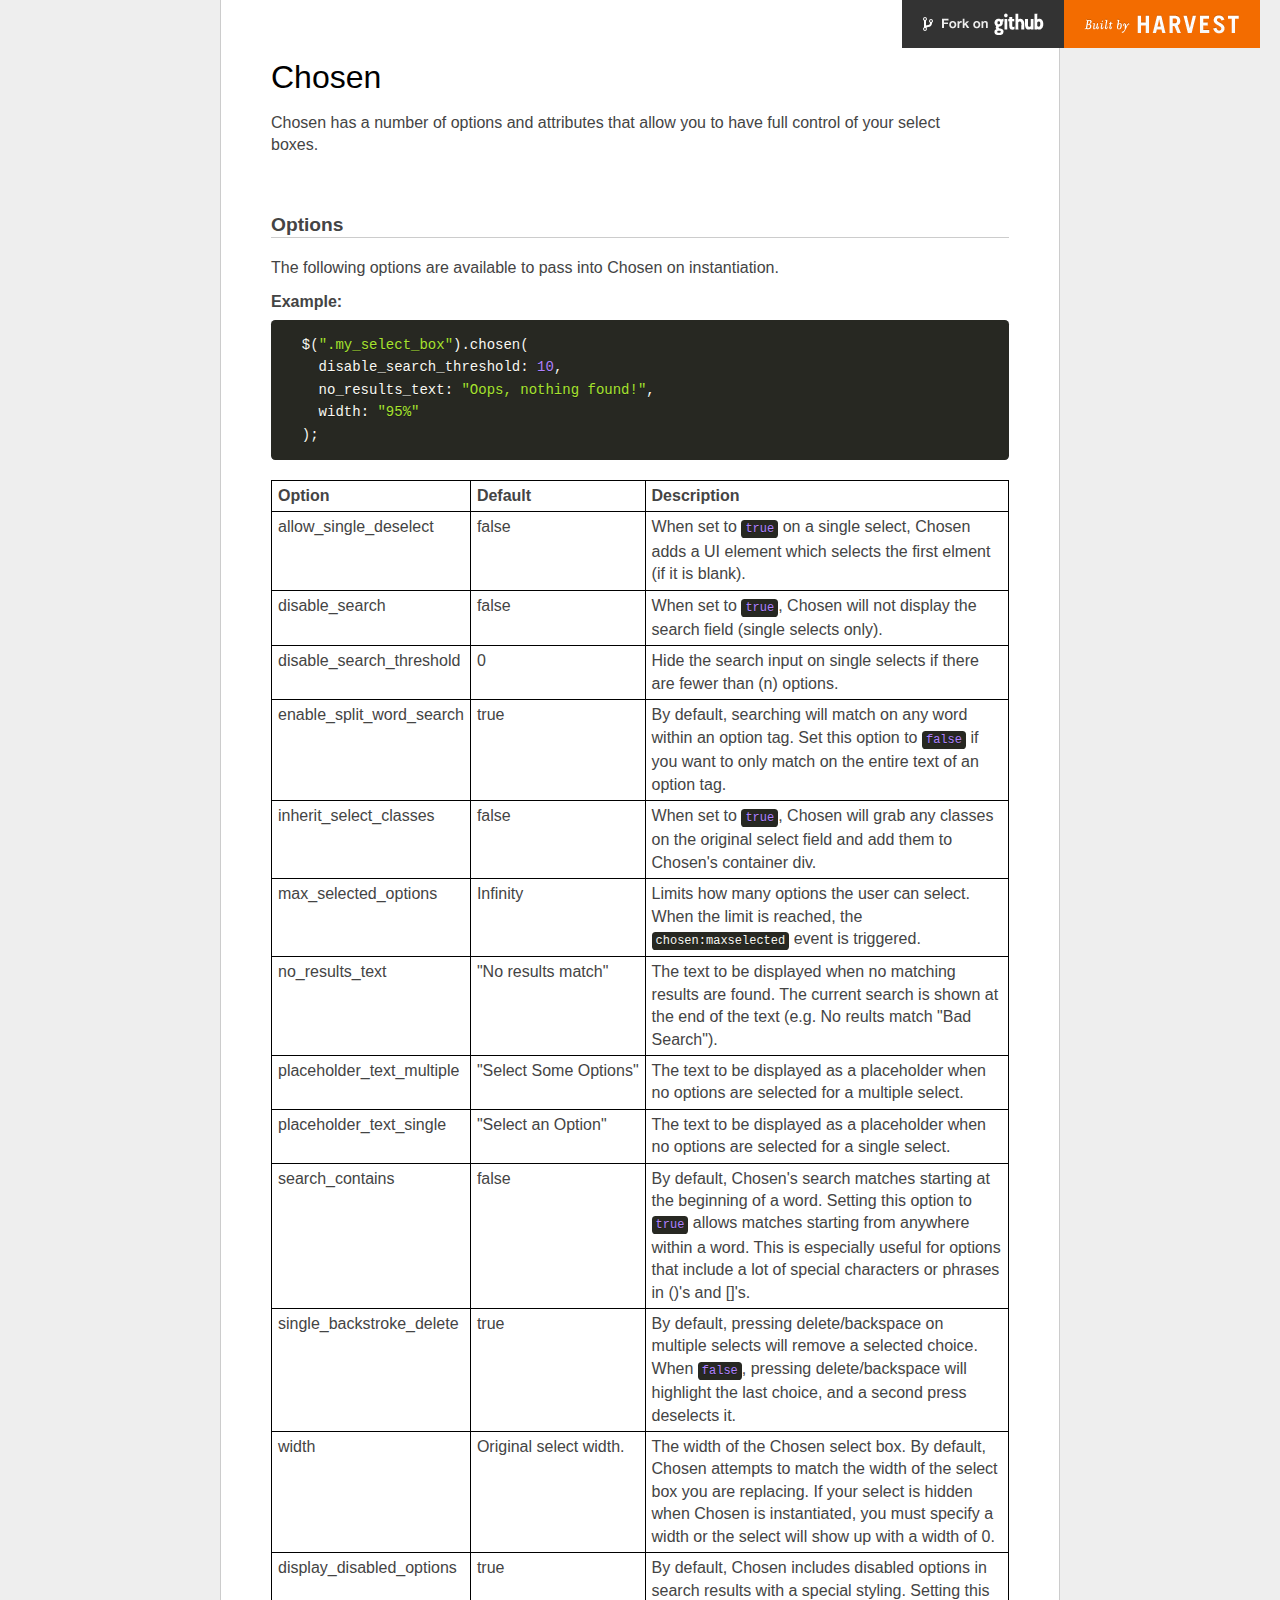
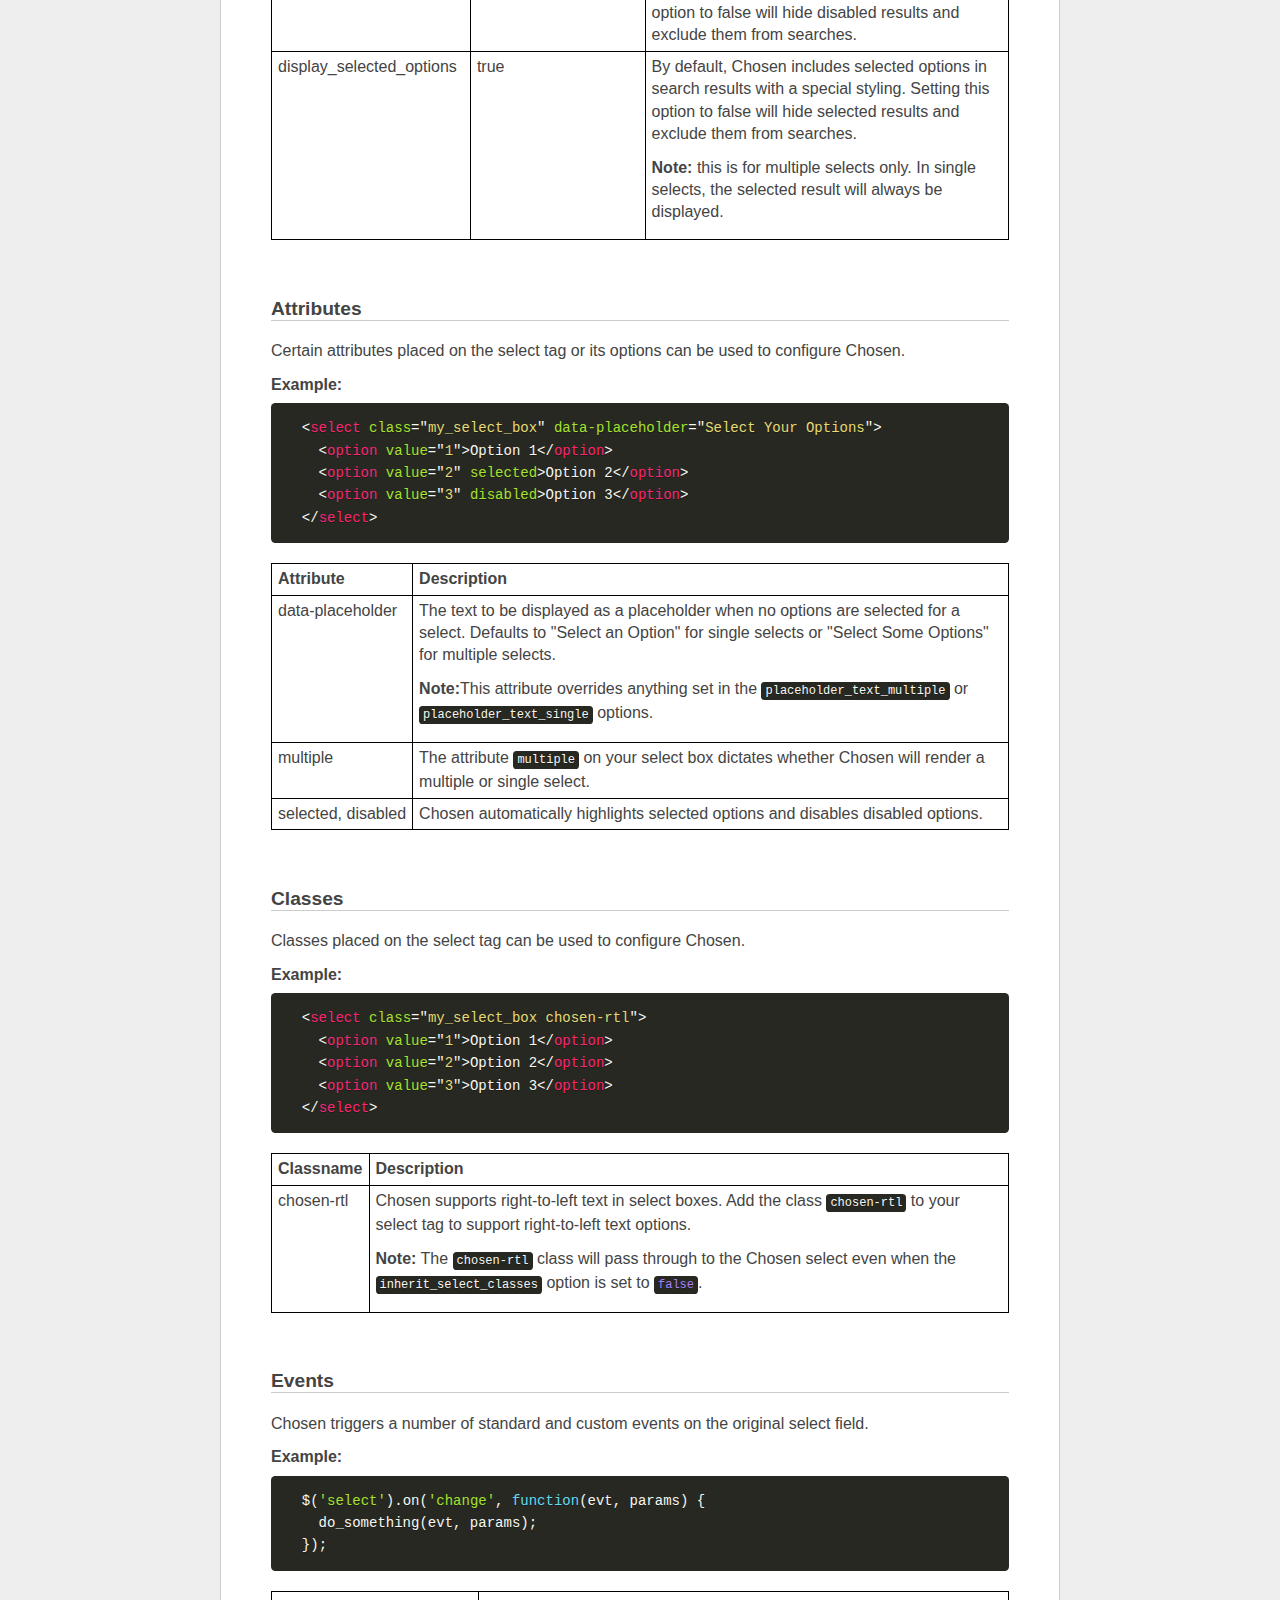
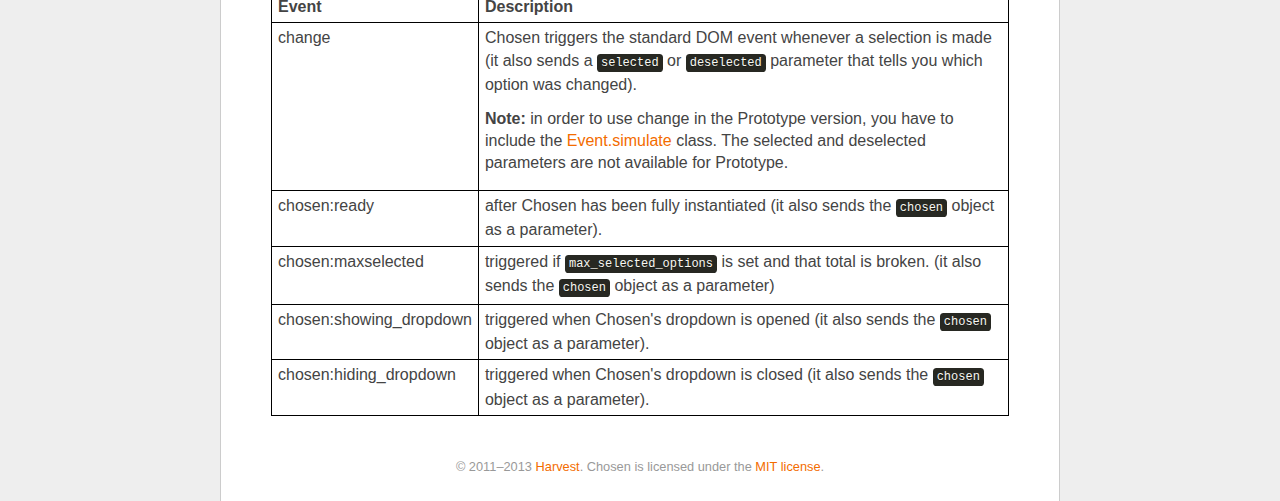
<file: lib/chosen-1.0.0/options.html>
﻿<!doctype html>
<html lang="en">
<head>
  <meta charset="utf-8">
  <title>Chosen: A jQuery Plugin by Harvest to Tame Unwieldy Select Boxes</title>
  <link rel="stylesheet" href="docsupport/style.css">
  <link rel="stylesheet" href="docsupport/prism.css">
  <link rel="stylesheet" href="chosen.css">
  <style type="text/css" media="all">
    /* fix rtl for demo */
    .chosen-rtl .chosen-drop { left: -9000px; }
  </style>
</head>
<body>
  <div id="container">
    <div id="content">
      <header>
        <h1>Chosen</h1>
      </header>
      <p>Chosen has a number of options and attributes that allow you to have full control of your select boxes.</p>

      <h2><a name="options" class="anchor" href="#options">Options</a></h2>
      <p>The following options are available to pass into Chosen on instantiation.</p>

      <h3>Example:</h3>
<pre>
  <code class="language-javascript">$(".my_select_box").chosen(
    disable_search_threshold: 10,
    no_results_text: "Oops, nothing found!",
    width: "95%"
  );</code>
</pre>

      <table class="docs-table">
        <tr>
          <th>Option</th><th>Default</th><th>Description</th>
        </tr>
        <tr>
          <td>allow_single_deselect</td>
          <td>false</td>
          <td>When set to <code class="language-javascript">true</code> on a single select, Chosen adds a UI element which selects the first elment (if it is blank).</td>
        </tr>
        <tr>
          <td>disable_search</td>
          <td>false</td>
          <td>When set to <code class="language-javascript">true</code>, Chosen will not display the search field (single selects only).</td>
        </tr>
        <tr>
          <td>disable_search_threshold</td>
          <td>0</td>
          <td>Hide the search input on single selects if there are fewer than (n) options.</td>
        </tr>
        <tr>
          <td>enable_split_word_search</td>
          <td>true</td>
          <td>By default, searching will match on any word within an option tag. Set this option to <code class="language-javascript">false</code> if you want to only match on the entire text of an option tag.</td>
        </tr>
        <tr>
          <td>inherit_select_classes</td>
          <td>false</td>
          <td>When set to <code class="language-javascript">true</code>, Chosen will grab any classes on the original select field and add them to Chosen's container div.</td>
        </tr>
        <tr>
        <tr>
          <td>max_selected_options</td>
          <td>Infinity</td>
          <td>Limits how many options the user can select. When the limit is reached, the <code class="language-javascript">chosen:maxselected</code> event is triggered.</td>
        </tr>
        <tr>
          <td>no_results_text</td>
          <td>"No results match"</td>
          <td>The text to be displayed when no matching results are found. The current search is shown at the end of the text (e.g. 
           No reults match "Bad Search").</td>
        </tr>
        <tr>
          <td>placeholder_text_multiple</td>
          <td>"Select Some Options"</td>
          <td>The text to be displayed as a placeholder when no options are selected for a multiple select.</td>
        </tr>
        <tr>
          <td>placeholder_text_single</td>
          <td>"Select an Option"</td>
          <td>The text to be displayed as a placeholder when no options are selected for a single select.</td>
        </tr>
        <tr>
          <td>search_contains</td>
          <td>false</td>
          <td>By default, Chosen's search matches starting at the beginning of a word. Setting this option to <code class="language-javascript">true</code> allows matches starting from anywhere within a word. This is especially useful for options that include a lot of special characters or phrases in ()'s and []'s.</td>
        </tr>
        <tr>
          <td>single_backstroke_delete</td>
          <td>true</td>
          <td>By default, pressing delete/backspace on multiple selects will remove a selected choice. When <code class="language-javascript">false</code>, pressing delete/backspace will highlight the last choice, and a second press deselects it.</td>
        </tr>
        <tr>
          <td>width</td>
          <td>Original select width.</td>
          <td>The width of the Chosen select box. By default, Chosen attempts to match the width of the select box you are replacing. If your select is hidden when Chosen is instantiated, you must specify a width or the select will show up with a width of 0.</td>
        </tr>
        <tr>
          <td>display_disabled_options</td>
          <td>true</td>
          <td>By default, Chosen includes disabled options in search results with a special styling. Setting this option to false will hide disabled results and exclude them from searches.</td>
        </tr>
        <tr>
          <td>display_selected_options</td>
          <td>true</td>
          <td>
            <p>By default, Chosen includes selected options in search results with a special styling. Setting this option to false will hide selected results and exclude them from searches.</p>
            <p><strong>Note:</strong> this is for multiple selects only. In single selects, the selected result will always be displayed.</p>
          </td>
        </tr>
      </table>

      <h2><a name="attributes" class="anchor" href="#attributes">Attributes</a></h2>
      <p>Certain attributes placed on the select tag or its options can be used to configure Chosen.</p>

      <h3>Example:</h3>

<pre>
  <code class="language-markup">&lt;select class="my_select_box" data-placeholder="Select Your Options"&gt;
    &lt;option value="1"&gt;Option 1&lt;/option&gt;
    &lt;option value="2" selected&gt;Option 2&lt;/option&gt;
    &lt;option value="3" disabled&gt;Option 3&lt;/option&gt;
  &lt;/select&gt;</code>
</pre>

      <table class="docs-table">
        <tr>
          <th>Attribute</th><th>Description</th>
        </tr>
        <tr>
          <td>data-placeholder</td>
          <td>
            <p>The text to be displayed as a placeholder when no options are selected for a select. Defaults to "Select an Option" for single selects or "Select Some Options" for multiple selects.</p>
            <p><strong>Note:</strong>This attribute overrides anything set in the <code class="language-javascript">placeholder_text_multiple</code> or <code class="language-javascript">placeholder_text_single</code> options.</p>
          </td>
        </tr>
        <tr>
          <td>multiple</td>
          <td>The attribute <code class="language-html">multiple</code> on your select box dictates whether Chosen will render a multiple or single select.</td>
        </tr>
        <tr>
          <td>selected, disabled</td>
          <td>Chosen automatically highlights selected options and disables disabled options.</td>
        </tr>
      </table>

      <h2><a name="classes" class="anchor" href="#classes">Classes</a></h2>
      <p>Classes placed on the select tag can be used to configure Chosen.</p>

      <h3>Example:</h3>

<pre>
  <code class="language-markup">&lt;select class="my_select_box chosen-rtl"&gt;
    &lt;option value="1"&gt;Option 1&lt;/option&gt;
    &lt;option value="2"&gt;Option 2&lt;/option&gt;
    &lt;option value="3"&gt;Option 3&lt;/option&gt;
  &lt;/select&gt;</code>
</pre>

      <table class="docs-table">
        <tr>
          <th>Classname</th>
          <th>Description</th>
        <tr>
          <td>chosen-rtl</td>
          <td>
            <p>Chosen supports right-to-left text in select boxes. Add the class <code class="language-html">chosen-rtl</code> to your select tag to support right-to-left text options.</p>
            <p><strong>Note:</strong> The <code class="language-html">chosen-rtl</code> class will pass through to the Chosen select even when the <code class="language-javascript">inherit_select_classes</code> option is set to <code class="language-javascript">false</code>.</p>
          </td>
        <tr>
      </table>

      <h2><a name="events" class="anchor" href="#events">Events</a></h2>
      <p>Chosen triggers a number of standard and custom events on the original select field.</p>

      <h3>Example:</h3>

<pre>
  <code class="language-javascript">$('select').on('change', function(evt, params) {
    do_something(evt, params);
  });</code>
</pre>

      <table class="docs-table">
        <tr>
          <th>Event</th><th>Description</th>
        </tr>
        <tr>
          <td>change</td>
          <td>
            <p>Chosen triggers the standard DOM event whenever a selection is made (it also sends a <code class="language-javascript">selected</code> or <code class="language-javascript">deselected</code> parameter that tells you which option was changed).</p>
            <p><strong>Note:</strong> in order to use change in the Prototype version, you have to include the <a href="https://github.com/kangax/protolicious/blob/5b56fdafcd7d7662c9d648534225039b2e78e371/event.simulate.js">Event.simulate</a> class. The selected and deselected parameters are not available for Prototype.</p>
          </td>
        </tr>
        <tr>
          <td>chosen:ready</td>
          <td>after Chosen has been fully instantiated (it also sends the <code class="language-javascript">chosen</code> object as a parameter).</td>
        </tr>
        <tr>
          <td>chosen:maxselected</td>
          <td>triggered if <code class="language-javascript">max_selected_options</code> is set and that total is broken. (it also sends the <code class="language-javascript">chosen</code> object as a parameter)</td>
        </tr>
        <tr>
          <td>chosen:showing_dropdown</td>
          <td>triggered when Chosen's dropdown is opened (it also sends the <code class="language-javascript">chosen</code> object as a parameter).</td>
        </tr>
        <tr>
          <td>chosen:hiding_dropdown</td>
          <td>triggered when Chosen's dropdown is closed (it also sends the <code class="language-javascript">chosen</code> object as a parameter).</td>
        </tr>
      </table>

      <footer>
        &copy; 2011&ndash;2013 <a href="http://www.getharvest.com/">Harvest</a>. Chosen is licensed under the <a href="https://github.com/harvesthq/chosen/blob/master/LICENSE.md">MIT license</a>.
      </footer>

    </div>
  </div>
  <div class="oss-bar">
    <ul>
      <li><a class="fork" href="https://github.com/harvesthq/chosen">Fork on Github</a></li>
      <li><a class="harvest" href="http://www.getharvest.com/">Built by Harvest</a></li>
    </ul>
  </div>
  <script src="docsupport/prism.js" type="text/javascript" charset="utf-8"></script>
</body>
</html>
</file>
<file: lib/chosen-1.0.0/docsupport/prism.css>
/**
 * okaidia theme for JavaScript, CSS and HTML
 * Loosely based on Monokai textmate theme by http://www.monokai.nl/
 * @author ocodia
 */

code[class*="language-"],
pre[class*="language-"] {
	color: #f8f8f2;
	text-shadow: 0 1px rgba(0,0,0,0.3);
	font-family: Consolas, Monaco, 'Andale Mono', monospace;
	direction: ltr;
	text-align: left;
	white-space: pre;
	word-spacing: normal;
	
	-moz-tab-size: 4;
	-o-tab-size: 4;
	tab-size: 4;
	
	-webkit-hyphens: none;
	-moz-hyphens: none;
	-ms-hyphens: none;
	hyphens: none;
}

/* Code blocks */
pre[class*="language-"] {
	padding: 1em;
	margin: .5em 0;
	overflow: auto;	
	border-radius: 0.3em;
}

:not(pre) > code[class*="language-"],
pre[class*="language-"] {
	background: #272822;
}

/* Inline code */
:not(pre) > code[class*="language-"] {
	padding: .1em;
	border-radius: .3em;
}

.token.comment,
.token.prolog,
.token.doctype,
.token.cdata {
	color: slategray;
}

.token.punctuation {
	color: #f8f8f2;
}

.namespace {
	opacity: .7;
}

.token.property,
.token.tag {
	color: #f92672;
}

.token.boolean,
.token.number{
	color: #ae81ff;
}

.token.selector,
.token.attr-name,
.token.string {
	color: #a6e22e;
}


.token.operator,
.token.entity,
.token.url,
.language-css .token.string,
.style .token.string {
	color: #f8f8f2;
}

.token.atrule,
.token.attr-value
{
	color: #e6db74;
}


.token.keyword{
color: #66d9ef;
}

.token.regex,
.token.important {
	color: #fd971f;
}

.token.important {
	font-weight: bold;
}

.token.entity {
	cursor: help;
}
</file>
<file: lib/chosen-1.0.0/chosen.css>
/* @group Base */
.chosen-container {
  position: relative;
  display: inline-block;
  vertical-align: middle;
  font-size: 13px;
  zoom: 1;
  *display: inline;
  -webkit-user-select: none;
  -moz-user-select: none;
  user-select: none;
}
.chosen-container .chosen-drop {
  position: absolute;
  top: 100%;
  left: -9999px;
  z-index: 1010;
  -webkit-box-sizing: border-box;
  -moz-box-sizing: border-box;
  box-sizing: border-box;
  width: 100%;
  border: 1px solid #aaa;
  border-top: 0;
  background: #fff;
  box-shadow: 0 4px 5px rgba(0, 0, 0, 0.15);
}
.chosen-container.chosen-with-drop .chosen-drop {
  left: 0;
}
.chosen-container a {
  cursor: pointer;
}

/* @end */
/* @group Single Chosen */
.chosen-container-single .chosen-single {
  position: relative;
  display: block;
  overflow: hidden;
  padding: 0 0 0 8px;
  height: 23px;
  border: 1px solid #aaa;
  border-radius: 5px;
  background-color: #fff;
  background: -webkit-gradient(linear, 50% 0%, 50% 100%, color-stop(20%, #ffffff), color-stop(50%, #f6f6f6), color-stop(52%, #eeeeee), color-stop(100%, #f4f4f4));
  background: -webkit-linear-gradient(top, #ffffff 20%, #f6f6f6 50%, #eeeeee 52%, #f4f4f4 100%);
  background: -moz-linear-gradient(top, #ffffff 20%, #f6f6f6 50%, #eeeeee 52%, #f4f4f4 100%);
  background: -o-linear-gradient(top, #ffffff 20%, #f6f6f6 50%, #eeeeee 52%, #f4f4f4 100%);
  background: linear-gradient(top, #ffffff 20%, #f6f6f6 50%, #eeeeee 52%, #f4f4f4 100%);
  background-clip: padding-box;
  box-shadow: 0 0 3px white inset, 0 1px 1px rgba(0, 0, 0, 0.1);
  color: #444;
  text-decoration: none;
  white-space: nowrap;
  line-height: 24px;
}
.chosen-container-single .chosen-default {
  color: #999;
}
.chosen-container-single .chosen-single span {
  display: block;
  overflow: hidden;
  margin-right: 26px;
  text-overflow: ellipsis;
  white-space: nowrap;
}
.chosen-container-single .chosen-single-with-deselect span {
  margin-right: 38px;
}
.chosen-container-single .chosen-single abbr {
  position: absolute;
  top: 6px;
  right: 26px;
  display: block;
  width: 12px;
  height: 12px;
  background: url('chosen-sprite.png') -42px 1px no-repeat;
  font-size: 1px;
}
.chosen-container-single .chosen-single abbr:hover {
  background-position: -42px -10px;
}
.chosen-container-single.chosen-disabled .chosen-single abbr:hover {
  background-position: -42px -10px;
}
.chosen-container-single .chosen-single div {
  position: absolute;
  top: 0;
  right: 0;
  display: block;
  width: 18px;
  height: 100%;
}
.chosen-container-single .chosen-single div b {
  display: block;
  width: 100%;
  height: 100%;
  background: url('chosen-sprite.png') no-repeat 0px 2px;
}
.chosen-container-single .chosen-search {
  position: relative;
  z-index: 1010;
  margin: 0;
  padding: 3px 4px;
  white-space: nowrap;
}
.chosen-container-single .chosen-search input[type="text"] {
  -webkit-box-sizing: border-box;
  -moz-box-sizing: border-box;
  box-sizing: border-box;
  margin: 1px 0;
  padding: 4px 20px 4px 5px;
  width: 100%;
  height: auto;
  outline: 0;
  border: 1px solid #aaa;
  background: white url('chosen-sprite.png') no-repeat 100% -20px;
  background: url('chosen-sprite.png') no-repeat 100% -20px, -webkit-gradient(linear, 50% 0%, 50% 100%, color-stop(1%, #eeeeee), color-stop(15%, #ffffff));
  background: url('chosen-sprite.png') no-repeat 100% -20px, -webkit-linear-gradient(#eeeeee 1%, #ffffff 15%);
  background: url('chosen-sprite.png') no-repeat 100% -20px, -moz-linear-gradient(#eeeeee 1%, #ffffff 15%);
  background: url('chosen-sprite.png') no-repeat 100% -20px, -o-linear-gradient(#eeeeee 1%, #ffffff 15%);
  background: url('chosen-sprite.png') no-repeat 100% -20px, linear-gradient(#eeeeee 1%, #ffffff 15%);
  font-size: 1em;
  font-family: sans-serif;
  line-height: normal;
  border-radius: 0;
}
.chosen-container-single .chosen-drop {
  margin-top: -1px;
  border-radius: 0 0 4px 4px;
  background-clip: padding-box;
}
.chosen-container-single.chosen-container-single-nosearch .chosen-search {
  position: absolute;
  left: -9999px;
}

/* @end */
/* @group Results */
.chosen-container .chosen-results {
  position: relative;
  overflow-x: hidden;
  overflow-y: auto;
  margin: 0 4px 4px 0;
  padding: 0 0 0 4px;
  max-height: 240px;
  -webkit-overflow-scrolling: touch;
}
.chosen-container .chosen-results li {
  display: none;
  margin: 0;
  padding: 5px 6px;
  list-style: none;
  line-height: 15px;
}
.chosen-container .chosen-results li.active-result {
  display: list-item;
  cursor: pointer;
}
.chosen-container .chosen-results li.disabled-result {
  display: list-item;
  color: #ccc;
  cursor: default;
}
.chosen-container .chosen-results li.highlighted {
  background-color: #3875d7;
  background-image: -webkit-gradient(linear, 50% 0%, 50% 100%, color-stop(20%, #3875d7), color-stop(90%, #2a62bc));
  background-image: -webkit-linear-gradient(#3875d7 20%, #2a62bc 90%);
  background-image: -moz-linear-gradient(#3875d7 20%, #2a62bc 90%);
  background-image: -o-linear-gradient(#3875d7 20%, #2a62bc 90%);
  background-image: linear-gradient(#3875d7 20%, #2a62bc 90%);
  color: #fff;
}
.chosen-container .chosen-results li.no-results {
  display: list-item;
  background: #f4f4f4;
}
.chosen-container .chosen-results li.group-result {
  display: list-item;
  font-weight: bold;
  cursor: default;
}
.chosen-container .chosen-results li.group-option {
  padding-left: 15px;
}
.chosen-container .chosen-results li em {
  font-style: normal;
  text-decoration: underline;
}

/* @end */
/* @group Multi Chosen */
.chosen-container-multi .chosen-choices {
  position: relative;
  overflow: hidden;
  -webkit-box-sizing: border-box;
  -moz-box-sizing: border-box;
  box-sizing: border-box;
  margin: 0;
  padding: 0;
  width: 100%;
  height: auto !important;
  height: 1%;
  border: 1px solid #aaa;
  background-color: #fff;
  background-image: -webkit-gradient(linear, 50% 0%, 50% 100%, color-stop(1%, #eeeeee), color-stop(15%, #ffffff));
  background-image: -webkit-linear-gradient(#eeeeee 1%, #ffffff 15%);
  background-image: -moz-linear-gradient(#eeeeee 1%, #ffffff 15%);
  background-image: -o-linear-gradient(#eeeeee 1%, #ffffff 15%);
  background-image: linear-gradient(#eeeeee 1%, #ffffff 15%);
  cursor: text;
}
.chosen-container-multi .chosen-choices li {
  float: left;
  list-style: none;
}
.chosen-container-multi .chosen-choices li.search-field {
  margin: 0;
  padding: 0;
  white-space: nowrap;
}
.chosen-container-multi .chosen-choices li.search-field input[type="text"] {
  margin: 1px 0;
  padding: 5px;
  height: 15px;
  outline: 0;
  border: 0 !important;
  background: transparent !important;
  box-shadow: none;
  color: #666;
  font-size: 100%;
  font-family: sans-serif;
  line-height: normal;
  border-radius: 0;
}
.chosen-container-multi .chosen-choices li.search-field .default {
  color: #999;
}
.chosen-container-multi .chosen-choices li.search-choice {
  position: relative;
  margin: 3px 0 3px 5px;
  padding: 3px 20px 3px 5px;
  border: 1px solid #aaa;
  border-radius: 3px;
  background-color: #e4e4e4;
  background-image: -webkit-gradient(linear, 50% 0%, 50% 100%, color-stop(20%, #f4f4f4), color-stop(50%, #f0f0f0), color-stop(52%, #e8e8e8), color-stop(100%, #eeeeee));
  background-image: -webkit-linear-gradient(#f4f4f4 20%, #f0f0f0 50%, #e8e8e8 52%, #eeeeee 100%);
  background-image: -moz-linear-gradient(#f4f4f4 20%, #f0f0f0 50%, #e8e8e8 52%, #eeeeee 100%);
  background-image: -o-linear-gradient(#f4f4f4 20%, #f0f0f0 50%, #e8e8e8 52%, #eeeeee 100%);
  background-image: linear-gradient(#f4f4f4 20%, #f0f0f0 50%, #e8e8e8 52%, #eeeeee 100%);
  background-clip: padding-box;
  box-shadow: 0 0 2px white inset, 0 1px 0 rgba(0, 0, 0, 0.05);
  color: #333;
  line-height: 13px;
  cursor: default;
}
.chosen-container-multi .chosen-choices li.search-choice .search-choice-close {
  position: absolute;
  top: 4px;
  right: 3px;
  display: block;
  width: 12px;
  height: 12px;
  background: url('chosen-sprite.png') -42px 1px no-repeat;
  font-size: 1px;
}
.chosen-container-multi .chosen-choices li.search-choice .search-choice-close:hover {
  background-position: -42px -10px;
}
.chosen-container-multi .chosen-choices li.search-choice-disabled {
  padding-right: 5px;
  border: 1px solid #ccc;
  background-color: #e4e4e4;
  background-image: -webkit-gradient(linear, 50% 0%, 50% 100%, color-stop(20%, #f4f4f4), color-stop(50%, #f0f0f0), color-stop(52%, #e8e8e8), color-stop(100%, #eeeeee));
  background-image: -webkit-linear-gradient(top, #f4f4f4 20%, #f0f0f0 50%, #e8e8e8 52%, #eeeeee 100%);
  background-image: -moz-linear-gradient(top, #f4f4f4 20%, #f0f0f0 50%, #e8e8e8 52%, #eeeeee 100%);
  background-image: -o-linear-gradient(top, #f4f4f4 20%, #f0f0f0 50%, #e8e8e8 52%, #eeeeee 100%);
  background-image: linear-gradient(top, #f4f4f4 20%, #f0f0f0 50%, #e8e8e8 52%, #eeeeee 100%);
  color: #666;
}
.chosen-container-multi .chosen-choices li.search-choice-focus {
  background: #d4d4d4;
}
.chosen-container-multi .chosen-choices li.search-choice-focus .search-choice-close {
  background-position: -42px -10px;
}
.chosen-container-multi .chosen-results {
  margin: 0;
  padding: 0;
}
.chosen-container-multi .chosen-drop .result-selected {
  display: list-item;
  color: #ccc;
  cursor: default;
}

/* @end */
/* @group Active  */
.chosen-container-active .chosen-single {
  border: 1px solid #5897fb;
  box-shadow: 0 0 5px rgba(0, 0, 0, 0.3);
}
.chosen-container-active.chosen-with-drop .chosen-single {
  border: 1px solid #aaa;
  -moz-border-radius-bottomright: 0;
  border-bottom-right-radius: 0;
  -moz-border-radius-bottomleft: 0;
  border-bottom-left-radius: 0;
  background-image: -webkit-gradient(linear, 50% 0%, 50% 100%, color-stop(20%, #eeeeee), color-stop(80%, #ffffff));
  background-image: -webkit-linear-gradient(#eeeeee 20%, #ffffff 80%);
  background-image: -moz-linear-gradient(#eeeeee 20%, #ffffff 80%);
  background-image: -o-linear-gradient(#eeeeee 20%, #ffffff 80%);
  background-image: linear-gradient(#eeeeee 20%, #ffffff 80%);
  box-shadow: 0 1px 0 #fff inset;
}
.chosen-container-active.chosen-with-drop .chosen-single div {
  border-left: none;
  background: transparent;
}
.chosen-container-active.chosen-with-drop .chosen-single div b {
  background-position: -18px 2px;
}
.chosen-container-active .chosen-choices {
  border: 1px solid #5897fb;
  box-shadow: 0 0 5px rgba(0, 0, 0, 0.3);
}
.chosen-container-active .chosen-choices li.search-field input[type="text"] {
  color: #111 !important;
}

/* @end */
/* @group Disabled Support */
.chosen-disabled {
  opacity: 0.5 !important;
  cursor: default;
}
.chosen-disabled .chosen-single {
  cursor: default;
}
.chosen-disabled .chosen-choices .search-choice .search-choice-close {
  cursor: default;
}

/* @end */
/* @group Right to Left */
.chosen-rtl {
  text-align: right;
}
.chosen-rtl .chosen-single {
  overflow: visible;
  padding: 0 8px 0 0;
}
.chosen-rtl .chosen-single span {
  margin-right: 0;
  margin-left: 26px;
  direction: rtl;
}
.chosen-rtl .chosen-single-with-deselect span {
  margin-left: 38px;
}
.chosen-rtl .chosen-single div {
  right: auto;
  left: 3px;
}
.chosen-rtl .chosen-single abbr {
  right: auto;
  left: 26px;
}
.chosen-rtl .chosen-choices li {
  float: right;
}
.chosen-rtl .chosen-choices li.search-field input[type="text"] {
  direction: rtl;
}
.chosen-rtl .chosen-choices li.search-choice {
  margin: 3px 5px 3px 0;
  padding: 3px 5px 3px 19px;
}
.chosen-rtl .chosen-choices li.search-choice .search-choice-close {
  right: auto;
  left: 4px;
}
.chosen-rtl.chosen-container-single-nosearch .chosen-search,
.chosen-rtl .chosen-drop {
  left: 9999px;
}
.chosen-rtl.chosen-container-single .chosen-results {
  margin: 0 0 4px 4px;
  padding: 0 4px 0 0;
}
.chosen-rtl .chosen-results li.group-option {
  padding-right: 15px;
  padding-left: 0;
}
.chosen-rtl.chosen-container-active.chosen-with-drop .chosen-single div {
  border-right: none;
}
.chosen-rtl .chosen-search input[type="text"] {
  padding: 4px 5px 4px 20px;
  background: white url('chosen-sprite.png') no-repeat -30px -20px;
  background: url('chosen-sprite.png') no-repeat -30px -20px, -webkit-gradient(linear, 50% 0%, 50% 100%, color-stop(1%, #eeeeee), color-stop(15%, #ffffff));
  background: url('chosen-sprite.png') no-repeat -30px -20px, -webkit-linear-gradient(#eeeeee 1%, #ffffff 15%);
  background: url('chosen-sprite.png') no-repeat -30px -20px, -moz-linear-gradient(#eeeeee 1%, #ffffff 15%);
  background: url('chosen-sprite.png') no-repeat -30px -20px, -o-linear-gradient(#eeeeee 1%, #ffffff 15%);
  background: url('chosen-sprite.png') no-repeat -30px -20px, linear-gradient(#eeeeee 1%, #ffffff 15%);
  direction: rtl;
}
.chosen-rtl.chosen-container-single .chosen-single div b {
  background-position: 6px 2px;
}
.chosen-rtl.chosen-container-single.chosen-with-drop .chosen-single div b {
  background-position: -12px 2px;
}

/* @end */
/* @group Retina compatibility */
@media only screen and (-webkit-min-device-pixel-ratio: 2), only screen and (min-resolution: 144dpi) {
  .chosen-rtl .chosen-search input[type="text"],
  .chosen-container-single .chosen-single abbr,
  .chosen-container-single .chosen-single div b,
  .chosen-container-single .chosen-search input[type="text"],
  .chosen-container-multi .chosen-choices .search-choice .search-choice-close,
  .chosen-container .chosen-results-scroll-down span,
  .chosen-container .chosen-results-scroll-up span {
    background-image: url('chosen-sprite@2x.png') !important;
    background-size: 52px 37px !important;
    background-repeat: no-repeat !important;
  }
}
/* @end */
</file>
<file: lib/chosen-1.0.0/docsupport/style.css>
/* Reset */
html, body, div, span, object, iframe, h1, h2, h3, h4, h5, h6, p, blockquote, pre, abbr, address, cite, code, del, dfn, em, img, ins, kbd, q, samp, small, strong, sub, sup, var, b, i, dl, dt, dd, ol, ul, li, fieldset, form, label, legend, table, caption, tbody, tfoot, thead, tr, th, td, article, aside, canvas, details, figcaption, figure, footer, header, hgroup, menu, nav, section, summary, time, mark, audio, video { margin: 0; padding: 0; border: 0; font-size: 100%; font: inherit; vertical-align: baseline; }

article, aside, details, figcaption, figure, footer, header, hgroup, menu, nav, section { display: block; }

blockquote, q { quotes: none; }
blockquote:before, blockquote:after, q:before, q:after { content: ""; content: none; }
ins { background-color: #ff9; color: #000; text-decoration: none; }
mark { background-color: #ff9; color: #000; font-style: italic; font-weight: bold; }
del { text-decoration: line-through; }
abbr[title], dfn[title] { border-bottom: 1px dotted; cursor: help; }
table { border-collapse: collapse; border-spacing: 0; }
hr { display: block; height: 1px; border: 0; border-top: 1px solid #ccc; margin: 1em 0; padding: 0; }
input, select { vertical-align: middle; }

body { font:13px/1.231 sans-serif; *font-size:small; } /* Hack retained to preserve specificity */
select, input, textarea, button { font:99% sans-serif; }
pre, code, kbd, samp { font-family: monospace, sans-serif; }


body { background: #EEE; color: #444; line-height: 1.4em; }

header h1 { color: black; font-size: 2em; line-height: 1.1em; display: inline-block; height: 27px; margin: 20px 0 25px; }

div#content { background: white; border: 1px solid #ccc; border-width: 0 1px 1px; margin: 0 auto; padding: 40px 50px 40px; width: 738px; }

footer { color: #999; padding-top: 40px; font-size: 0.8em; text-align: center; }

body { font-family: sans-serif; font-size: 1em; }

p { margin: 0 0 .7em; max-width: 700px; }

h2 { border-bottom: 1px solid #ccc; font-size: 1.2em; margin: 3em 0 1em 0; font-weight: bold;}
h3 { font-weight: bold; }

h2.intro { border-bottom: none; font-size: 1em; font-weight: normal; margin-top:0; }

ul li { list-style: disc; margin-left: 1em; margin-bottom: 1.25em; }
ol li { margin-left: 1.25em; }
ol ul, ul ul { margin: .25em 0 0; }
ol ul li, ul ul li { list-style-type: circle; margin: 0 0 .25em 1em; }

li > p { margin-top: .25em; }

div.side-by-side { width: 100%; margin-bottom: 1em; }
div.side-by-side > div { float: left; width: 49%; }
div.side-by-side > div > em { margin-bottom: 10px; display: block; }

.faqs em { display: block; }

.clearfix:after {
  content: "\0020";
  display: block;
  height: 0;
  clear: both;
  overflow: hidden;
  visibility: hidden;
}

a { color: #F36C00; outline: none; text-decoration: none; }
a:hover { text-decoration: underline; }

ul.credits li { margin-bottom: .25em; }

strong { font-weight: bold; }

.button {
  background: #fafafa;
  background: -webkit-linear-gradient(top, #ffffff, #eeeeee);
  background: -moz-linear-gradient(top, #ffffff, #eeeeee);
  background: -o-linear-gradient(top, #ffffff, #eeeeee);
  background: linear-gradient(to bottom, #ffffff, #eeeeee);
  border: 1px solid #bbbbbb;
  border-radius: 4px;
  box-shadow: inset 0 1px 1px rgba(255, 255, 255, 0.2);
  color: #555555;
  cursor: pointer;
  display: inline-block;
  font-family: "Helvetica Neue", Arial, Verdana, "Nimbus Sans L", sans-serif;
  font-size: 13px;
  font-weight: 500;
  height: 31px;
  line-height: 28px;
  outline: none;
  padding: 0 13px;
  text-shadow: 0 1px 0 white;
  text-decoration: none;
  vertical-align: middle;
  white-space: nowrap;
  -webkit-font-smoothing: antialiased;
  -webkit-box-sizing: border-box;
  -moz-box-sizing: border-box;
  box-sizing: border-box;
}

.button-blue {
  background: #1385e5;
  background: -webkit-linear-gradient(top, #53b2fc, #1385e5);
  background: -moz-linear-gradient(top, #53b2fc, #1385e5);
  background: -o-linear-gradient(top, #53b2fc, #1385e5);
  background: linear-gradient(to bottom, #53b2fc, #1385e5);
  border-color: #075fa9;
  color: white;
  font-weight: bold;
  text-shadow: 0 -1px 0 rgba(0, 0, 0, 0.4);
}


/* Tweak navbar brand link to be super sleek
-------------------------------------------------- */
.oss-bar {
  top: 0;
  right: 20px;
  position: fixed;
  z-index: 1030;
}
.oss-bar ul {
  float: right;
  margin: 0;
  list-style: none;
}
.oss-bar ul li {
  list-style: none;
  float: left;
  line-height: 0;
  margin: 0;
}
.oss-bar ul li a {
   -moz-box-sizing:    border-box;
  -webkit-box-sizing: border-box;
  -ms-box-sizing:     border-box;
   box-sizing:        border-box;
  border: 0;
  margin-top: -10px;
  display: block;
  height: 58px;
  background: #F36C00 url(oss-credit.png) no-repeat 20px 22px;
  padding: 22px 20px 12px 20px;
  text-indent: 120%; /* stupid padding */
  white-space: nowrap;
  overflow: hidden;
  -webkit-transition: all 0.10s ease-in-out;
  -moz-transition: all 0.10s ease-in-out;
  transition: all 0.15s ease-in-out;
}
.oss-bar ul li a:hover {
  margin-top: 0px;
}
.oss-bar a.harvest {
  width: 196px;
  background-color: #F36C00;
  background-position: -142px 22px;
  padding-right: 22px; /* optical illusion */
}
.oss-bar a.fork {
  width: 162px;
  background-color: #333333;
}

.docs-table th, .docs-table td {
  border: 1px solid #000;
  padding: 4px 6px;
  white-space: nowrap;
}

.docs-table td:last-child {
  white-space: normal;
}

.docs-table th {
  font-weight: bold;
  text-align: left;
}

#content pre[class*=language-] {
  font-size: 14px;
  margin-bottom: 20px;
}

#content pre[class*=language-] code {
  font-size: 14px;
  padding: 0;
}

#content code[class*=language-] {
  font-size: 12px;
  padding: 2px 4px;
}

.anchor {
  color: inherit;
  position: relative;
}

.anchor:hover {
  background: url([data-uri]) 0 50% no-repeat;
  background-size: 21px 9px;
  margin-left: -27px;
  padding-left: 27px;
  text-decoration: none;
}
</file>
